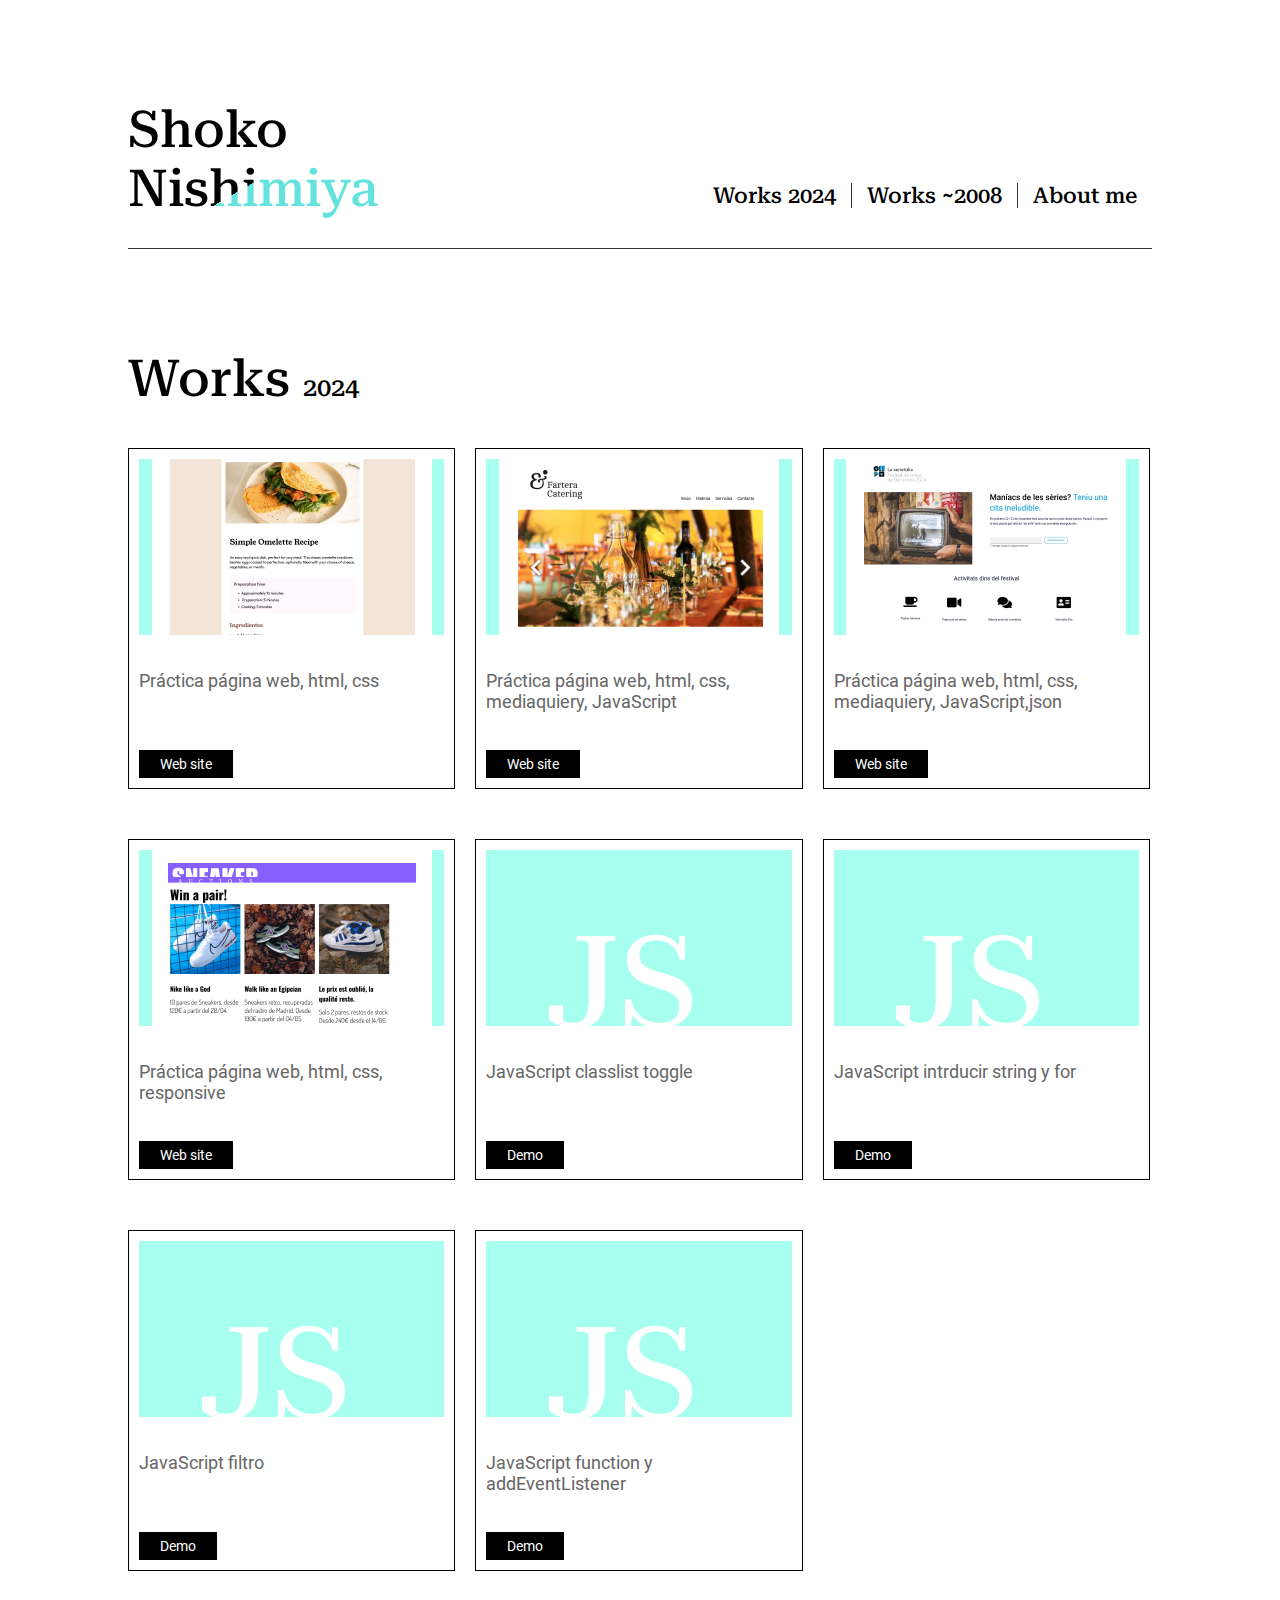
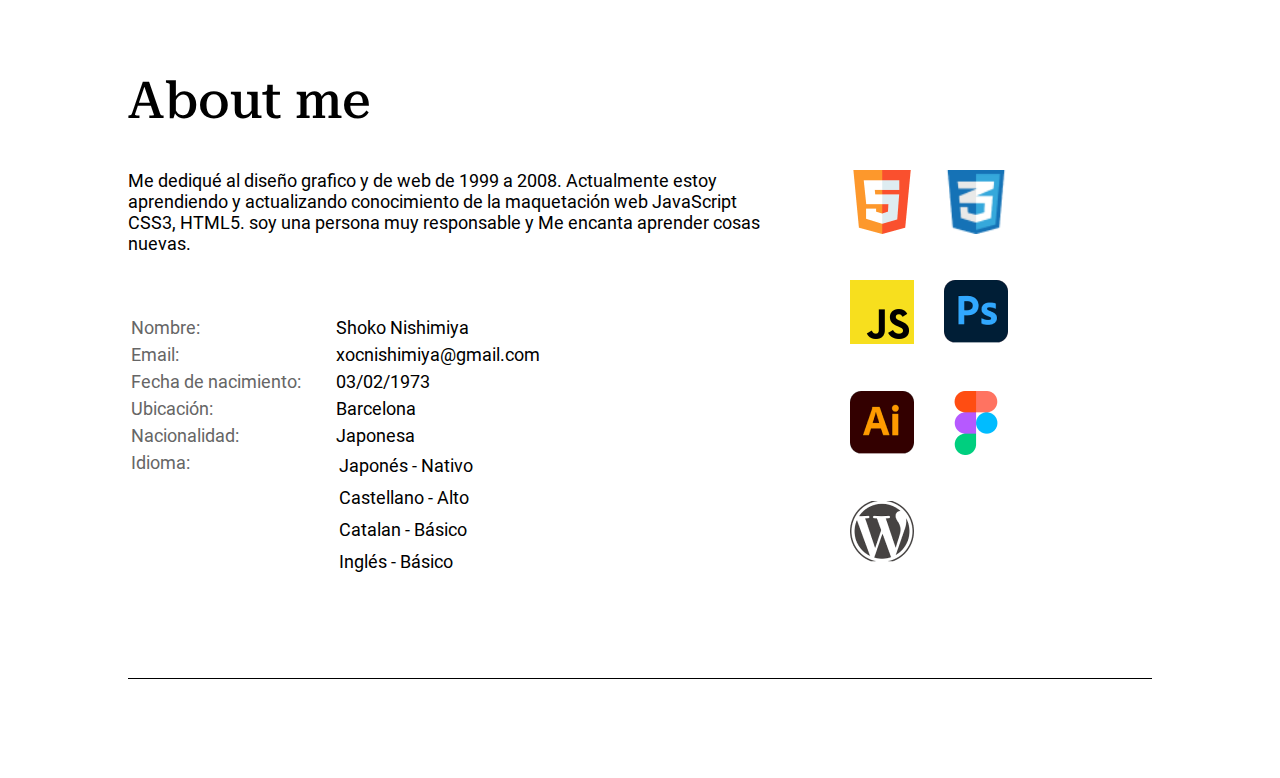
<file: index.html>
<!DOCTYPE html>
<html lang="es-ES">

<head>
    <meta charset="UTF-8">
    <meta name="viewport" content="width=device-width, initial-scale=1.0">
    <title>Portfolio SHOKO NISHIMIYA</title>
    <link rel="stylesheet" href="css/reset.css">
    <link rel="stylesheet" href="css/font.css">
    <link rel="stylesheet" href="css/style.css">
    <link rel="stylesheet" href="css/media.css">
    
<!-- Google tag (gtag.js) -->
<script async src="https://www.googletagmanager.com/gtag/js?id=G-9N1P36BYKL"></script>
<script>
  window.dataLayer = window.dataLayer || [];
  function gtag(){dataLayer.push(arguments);}
  gtag('js', new Date());

  gtag('config', 'G-9N1P36BYKL');
</script>

</head>

<body>
    <div class="contenedor">
        <header>
            <div class="title">
                <a href="index.html"><h2>Shoko Nishimiya</h2></a>
            </div>
            <nav class="menubox">
                <ul class="menu_list">

                    <li><a href="#works">Works 2024</a></li>
                    <li><a href="works_old.html">Works ~2008</a></li>
                    <li><a href="#about">About me</a></li>

                </ul>
            </nav>
        </header>
        <main>
            <section id="works">
                <h3>Works <span class="fins">2024</span></h3>
                <div class="cardarea">
                    <!-- <div calss="greenbox"></div> -->

                    <div class="card_left">
                        <!--card1-->
                        <article class="card">
                            <div class="thum">
                                <picture>
                                    <source
                                        srcset="img/cap_receta.jpg, img/cap_receta@2x.jpg 2x, img/cap_receta@3x.jpg 3x">
                                    <img src="img/cap_receta@3x.png" alt="tortilla">
                                </picture>
                            </div>
                            <p>Práctica página web, html, css</p>
                            <div class="btnarea">
                                <a href="https://xoccoco.github.io/receta/">
                                    <div class="btn">Web site</div>
                                </a>


                            </div>
                        </article>

                        <!--card2-->
                        <article class="card">
                            <div class="thum">
                                <picture>
                                    <source
                                        srcset="img/cap_catering.jpg, img/cap_catering@2x.jpg 2x, img/cap_catering@3x.jpg 3x">
                                    <img src="img/cap_catering@3x.jpg" alt="tortilla">
                                </picture>
                            </div>
                            <p>Práctica página web, html, css, mediaquiery, JavaScript</p>
                            <div class="btnarea">
                                <a href="https://xoccoco.github.io/catering/">
                                    <div class="btn">Web site</div>
                                </a>
                            </div>
                        </article>

                        <!--card3-->
                        <article class="card">
                            <div class="thum">
                                <picture>
                                    <source
                                        srcset="img/cap_serie.jpg, img/cap_serie@2x.jpg 2x, img/cap_serie@3x.jpg 3x">
                                    <img src="img/cap_serie@3x.jpg" alt="tortilla">
                                </picture>
                            </div>
                            <p>Práctica página web, html, css, mediaquiery, JavaScript,json</p>
                            <div class="btnarea">
                                <a href="https://xoccoco.github.io/seriechan/">
                                    <div class="btn">Web site</div>
                                </a>
                            </div>
                        </article>
                        <!--card4-->
                        <article class="card">
                            <div class="thum">
                                <picture>
                                    <source
                                        srcset="img/cap_sneaker.jpg, img/cap_sneaker@2x.jpg 2x, img/cap_sneaker@3x.jpg 3x">
                                    <img src="img/cap_sneaker@3x.jpg" alt="sneaker">
                                </picture>
                            </div>
                            <p>Práctica página web, html, css, responsive</p>
                            <div class="btnarea">
                                <a href="https://xoccoco.github.io/sneaker/">
                                    <div class="btn">Web site</div>
                                </a>
                            </div>
                        </article>

                        <!--card5-->
                        <article class="card">
                            <div class="thum">
                                <img src="img/js.png">
                            </div>
                            <p>JavaScript classlist toggle</p>
                            <div class="btnarea">
                                <a href="https://xoccoco.github.io/js_toggle/">
                                    <div class="btn">Demo</div>
                                </a>
                            </div>
                        </article>
                        <!--card6-->
                        <article class="card">
                            <div class="thum">
                                <img src="img/js.png">
                            </div>
                            <p>JavaScript intrducir string y for</p>
                            <div class="btnarea">
                                <a href="https://xoccoco.github.io/input_list/">
                                    <div class="btn">Demo</div>
                                </a>
                            </div>
                        </article>
                        <!--card7-->
                        <article class="card">
                            <div class="thum">
                                <img src="img/js.png">
                            </div>
                            <p>JavaScript filtro</p>
                            <div class="btnarea">
                                <a href="https://xoccoco.github.io/js_filtro/">
                                    <div class="btn">Demo</div>
                                </a>
                            </div>
                        </article>
                        <!--card8-->
                        <article class="card">
                            <div class="thum">
                                <img src="img/js.png">
                            </div>
                            <p>JavaScript function y addEventListener</p>
                            <div class="btnarea">
                                <a href="https://xoccoco.github.io/js_semaforo/">
                                    <div class="btn">Demo</div>
                                </a>
                            </div>
                        </article>



                    </div>

            </section>


            <section id="about">
                <h3>About me</h3>
                <article class="aboutbox">
                    <div class="about_izq">
                        <div class="text">Me dediqué al diseño grafico y de web de 1999 a 2008. Actualmente estoy
                            aprendiendo y actualizando conocimiento de
                            la
                            maquetación web JavaScript CSS3, HTML5. soy una persona
                            muy responsable y Me encanta aprender cosas nuevas.</div>

                        <div class="about_izq_ch">

                            <ul class="perfil">
                                <li class="list_label">Nombre:</li>
                                <li>Shoko Nishimiya</li>
                            </ul>

                            <ul class="perfil">
                                <li class="list_label">Email:</li>
                                <li>xocnishimiya@gmail.com</li>
                            </ul>

                            <ul class="perfil">
                                <li class="list_label">Fecha de nacimiento:</li>
                                <li>03/02/1973</li>
                            </ul>

                            <ul class="perfil">
                                <li class="list_label">Ubicación:</li>
                                <li>Barcelona</li>
                            </ul>

                            <ul class="perfil">
                                <li class="list_label">Nacionalidad:</li>
                                <li>Japonesa</li>
                            </ul>

                            <ul class="perfil">
                                <li class="list_label">Idioma:</li>
                                <li class="idioma">
                                    <ul>
                                        <li>Japonés - Nativo</li>
                                        <li>Castellano - Alto</li>
                                        <li>Catalan - Básico</li>
                                        <li>Inglés - Básico</li>
                                    </ul>
                                </li>
                            </ul>




                        </div>
                    </div>
                    <div class="about_der">
                        <ul>
                            <li><img src="img/ico_html5.png" alt="html5"></li>
                            <li><img src="img/ico_css.png" alt="css3"></li>
                            <li><img src="img/ico_js.png" alt="JavaScript"></li>
                            <li><img src="img/ico_ps.png" alt="PhotoShop"></li>
                            <li><img src="img/ico_ill.png" alt="illustrator"></li>
                            <li><img src="img/ico_fig.png" alt="figma"></li>
                            <li><img src="img/ico_wp.png" alt="wordpress"></li>
                        </ul>
                    </div>
                </article>


            </section>




        </main>
        <footer>

        </footer>
    </div>
</body>

</html>
</file>
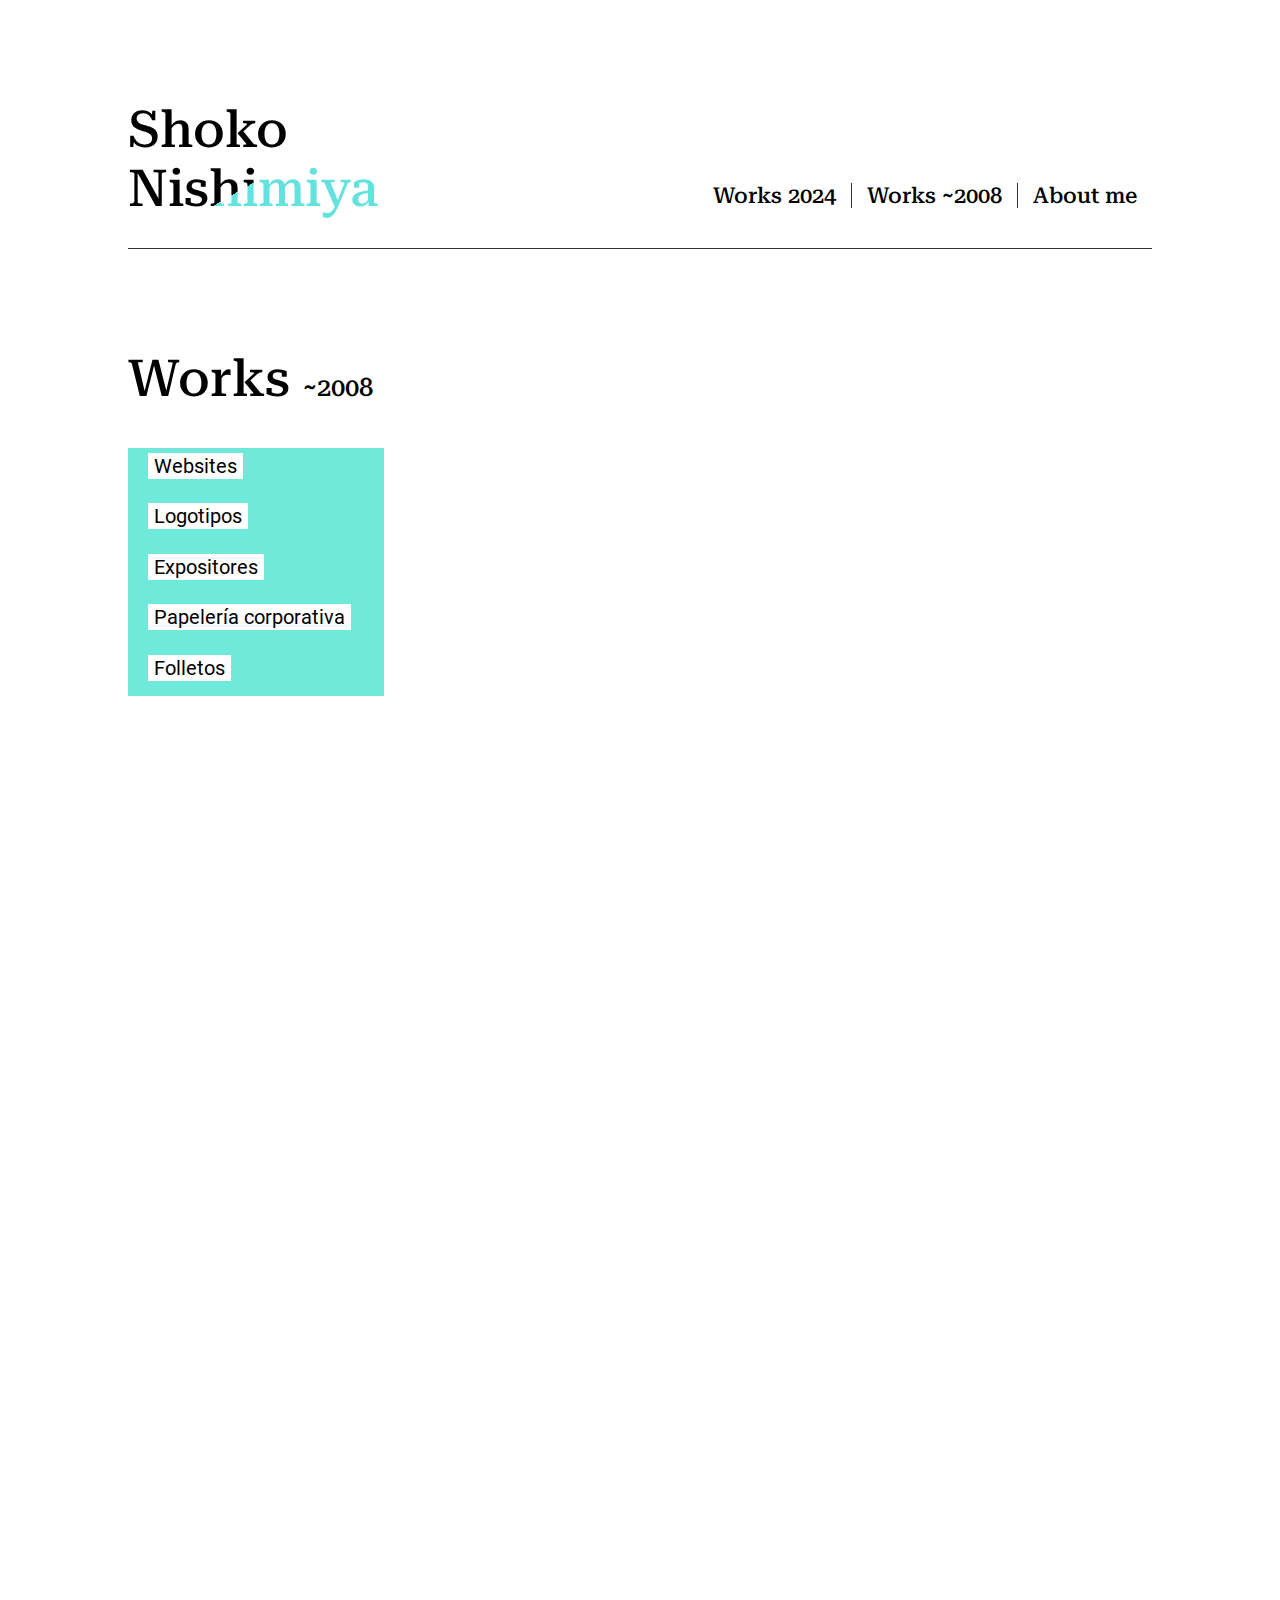
<file: works_old.html>
<!DOCTYPE html>
<html lang="es-ES">

<head>
    <meta charset="UTF-8">
    <meta name="viewport" content="width=device-width, initial-scale=1.0">
    <title>Portfolio SHOKO NISHIMIYA</title>
    <link rel="stylesheet" href="css/reset.css">
    <link rel="stylesheet" href="css/font.css">
    <link rel="stylesheet" href="css/style.css">
    <link rel="stylesheet" href="css/media.css">

    <!-- Google tag (gtag.js) -->
    <script async src="https://www.googletagmanager.com/gtag/js?id=G-9N1P36BYKL"></script>
    <script>
        window.dataLayer = window.dataLayer || [];
        function gtag() { dataLayer.push(arguments); }
        gtag('js', new Date());

        gtag('config', 'G-9N1P36BYKL');
    </script>

</head>

<body>
    <div class="contenedor">
        <header>
            <div class="title">
                <a href="index.html">
                    <h2>Shoko Nishimiya</h2>
                </a>
            </div>
            <nav class="menubox">
                <ul class="menu_list">

                    <li><a href="index.html#works">Works 2024</a></li>
                    <li><a href="#worksold">Works ~2008</a></li>
                    <li><a href="index.html#about">About me</a></li>

                </ul>
            </nav>
        </header>
        <main>
            <section id="worksold">
                <h3>Works <span class="fins">~2008</span></h3>
                <div class="contents">
                    <nav class="nav_workold">
                        <ul>
                            <li class="menu_parent">
                                <div><button type="button" id="ws" class="btn2">Websites</button></div>
                                <div class="menu_child_ws ocultar">
                                    <ul>
                                        <li><button type="button" id="ws_b" class="btn3">Sanidad Animal Bayer</button></li>
                                        <li><button type="button" id="ws_sp" class="btn3">S&P</button></li>    
                                        <li><button type="button" id="ws_skin" class="btn3">Skin</button></li>  
                                        <li><button type="button" id="ws_nico" class="btn3">Nicoblock</button></li>   
                                        <li><button type="button" id="ws_nz" class="btn3">Viaje Nueva Zelanda</button></li>                                 
                                    </ul>                                   
                                </div>
                            </li>
                            <li class="menu_parent">
                                <div><button type="button" id="logo" class="btn2">Logotipos</button></div>
                                <div class="menu_child_logo ocultar">
                                    <ul>
                                        <li><button type="button" id="logo_g" class="btn3">GreenBell</button></li>
                                        <li><button type="button" id="logo_a" class="btn3">Parque aventura</button></li>                                    
                                    </ul>                                   
                                </div>
                            </li>
                            <li class="menu_parent">
                                <button type="button" id="expo" class="btn2">Expositores</button>
                                <div class="menu_child_expo ocultar">
                                    <ul>
                                        <li><button type="button" id="expo1" class="btn3">Expositor 1</button></li> 
                                        <li><button type="button" id="expo2" class="btn3">Expositor 2</button></li>   
                                        <li><button type="button" id="expo3" class="btn3">Expositor 3</button></li>                                  
                                    </ul>                                   
                                </div>
                            </li>
                            <li class="menu_parent">
                                <div><button type="button" id="papel" class="btn2">Papelería corporativa</button></div>
                                <div class="menu_child_papel ocultar">
                                    <ul>
                                        <li><button type="button" id="papel_m" class="btn3">Papelería Corporativa Madaus</button></li> 
                                        <li><button type="button" id="cd_b" class="btn3">Carátulas de cd Bayer</button></li>                                 
                                    </ul>                                   
                                </div>
                            </li>
                            <li class="menu_parent">
                                <div><button type="button" id="folleto" class="btn2">Folletos</button></div>
                                <div class="menu_child_folloto ocultar">
                                    <ul>
                                        <li><button type="button" id="f_trisnow" class="btn3">Folleto Trisnow</button></li> 
                                        <li><button type="button" id="f_aida" class="btn3">Ficha técnica aida centre</button></li>                                 
                                    </ul>                                   
                                </div>
                            </li>

                        </ul>
                    </nav>

                    <div class="show_content">

                        <div class="content_image_w" id="image_ws_b">
                            <img src="img/oldworks/web_b_vetriderm.jpg">
                            <img src="img/oldworks/web_bayervet_leishmaniosis_home.jpg">
                            <img src="img/oldworks/web_b_dias.jpg">
                            <img src="img/oldworks/web_b_forum_bayer_home3.jpg">
                            <img src="img/oldworks/web_b_singusanos.jpg">
                        </div>
                        
                        <div class="content_image_w" id="image_ws_sp">
                            <img src="img/oldworks/ws_sp_world.jpg">
                            <img src="img/oldworks/ws_sp.jpg">
                        </div>
                        <div class="content_image_w" id="image_ws_skin">
                            <img src="img/oldworks/web_skin.jpg">
                            <img src="img/oldworks/web_skin2.jpg">
                        </div>

                        <div class="content_image_w" id="image_ws_nico">
                            <img src="img/oldworks/web_nicobloc.jpg">
                        </div>

                        <div class="content_image_w" id="image_ws_nz">
                            <img src="img/oldworks/web_viaje.jpg">
                        </div>
                        
                        <div class="content_image_l" id="image_logo1"><img src="img/oldworks/logo1.png"></div>
                        <div class="content_image_l" id="image_logo2"><img src="img/oldworks/logo_parcaltitud.jpg"></div>

                        <div class="content_image" id="image_expo1"><img src="img/oldworks/expo1.jpg"></div>
                        <div class="content_image" id="image_expo2"><img src="img/oldworks/expo2.jpg"></div>
                        <div class="content_image" id="image_expo3"><img src="img/oldworks/expo3.jpg"></div>

                        <div class="content_image_m" id="image_papel_m">
                            <img src="img/oldworks/papeleria_m1.jpg">
                            <img src="img/oldworks/papeleria_m2.jpg">
                            <img src="img/oldworks/papeleria_m4.jpg">
                            <img src="img/oldworks/papeleria_m5.jpg">
                            <img src="img/oldworks/papeleria_m6.jpg">
                            <img src="img/oldworks/papeleria_m8.jpg">
                            <img src="img/oldworks/papeleria_m9.jpg">
                            <img src="img/oldworks/papeleria_m10.jpg">
                            <img src="img/oldworks/papeleria_m11.jpg">
                            <img src="img/oldworks/papeleria_m12.jpg">
                        </div>
                        <div class="content_image" id="image_cd_b"><img src="img/oldworks/cd.jpg"></div>

                        <div class="content_image" id="image_f_trisnow"><img src="img/oldworks/folleto_trisnow.jpg"></div>
                        <div class="content_image" id="image_f_aida"><img src="img/oldworks/aida_ficha.jpg"></div>


                    </div>

            </section>






        </main>
        <!-- <footer>

        </footer> -->
    </div>
    <script src="js/gallary.js"></script>
</body>

</html>
</file>
<file: css/font.css>
@font-face {
    font-family: "roboto";
    src: url(../font/roboto.woff2)format(woff2);
    font-weight: 400;
    font-style: normal;
}

@font-face {
    font-family: "roboto_serif";
    src: url(../font/roboto_serif_m.woff2)format(woff2);
    font-weight: 700;
    font-size: normal;
}
</file>
<file: css/style.css>
:root {
    --color-primario: #000;
    --color-green: #6EE9DA;
    --color-green-light: #E1FFFA;

    --tipo-primaria: "roboto", Arial, Helvetica, sans-serif;
    --tipo-titulo: "roboto_serif";


}

body {
    font-family: var(--tipo-primaria);
    font-size: 18px;
}

.contenedor {

    margin: 0 10vw;

    display: flex;

    flex-direction: column;


}

header {
    display: flex;
    align-items: flex-end;
    justify-content: space-between;
    width: 100%;

    border-top: 0;
    border-left: 0;
    border-bottom: 1px solid #333;
    border-left: 0;

}


.title {

    display: flex;
    border: 0;
    width: 30vw;
    margin-top: 100px;

}





h2 {
    font-family: var(--tipo-titulo);
    font-weight: 500;
    font-size: 4vw;
    color: #000;


    background: linear-gradient(150deg, #000 0 50%, hsl(178.1, 68.6%, 63.7%) 50%);
    -webkit-background-clip: text;
    -webkit-text-fill-color: transparent;

    margin-right: 1em;
    margin-bottom: 30px;

}

h3 {

    font-family: var(--tipo-titulo);
    font-weight: 500;
    font-size: 4vw;
    color: #000;

    margin-right: 1em;
    margin-top: 100px;
    margin-bottom: 10px;

}

.fins {
    font-family: var(--tipo-titulo);
    font-weight: 500;
    font-size: 2vw;
    color: #000;

    margin-right: 1em;
    margin-top: 100px;
    margin-bottom: 10px;
}

.menubox {
    display: flex;
    margin-bottom: 40px;
}

.menu_list {
    display: flex;
    list-style: none;

    font-family: var(--tipo-titulo);
    font-size: 22px;
}

.menu_list li {
    padding: 0 15px 0 15px;
}

.menu_list li+li {
    border-left: 1px solid #333;

}

main {
    display: flex;
    flex-direction: column;
}

#works {
    display: flex;
    flex-direction: column;



    width: 100%;
}


.cardarea {
    position: relative;
    display: flex;
    justify-content: center;
    gap: 20px;
    width: 100%;

}


.card_left {
    display: flex;
    flex-wrap: wrap;
    flex-grow: 0;
    flex-shrink: 1;
    gap: 20px;
    width: 100%;

}

.card {

    display: flex;
    flex-direction: column;
    background-color: #fff;
    border: #000 solid 1px;
    padding: 10px;
    gap: 20px;
    flex-basis: calc(100%/3 - 14px);

}

.thum {
    display: flex;
    justify-content: center;
    align-items: flex-end;
    background-color: #A6FFEF;
    padding: 0 10px;

}

.thum img {
    display: block;
    height: 176px;
}

p {
    display: flex;
    margin-top: 15px;
    height: 60px;
    color: #666;


}

.decop {
    display: flex;
    font-size: 20px;
    color: var(--color-primario);
    align-items: center;
    margin-bottom: 15px;

}

.btnarea {
    display: flex;
    gap: 15px;

}

.btn {
    display: flex;
    background-color: var(--color-primario);
    padding: 5px 20px;
    border: 1px solid var(--color-primario);
    color: #fff;
    font-family: var(--tipo-primaria);
    font-size: 14px;

    transition: 200ms;
}


.btn:link {

    background-color: var(--color-primario);

}

.btn:visited {

    background-color: #666;
}

.btn:hover {

    background-color: var(--color-green);
    border: 1px solid var(--color-green);
}

.btn:active {

    background-color: var(--color-primario);
}




#about {
    display: flex;
    justify-content: center;

    flex-direction: column;


}

.aboutbox{
    display: flex;
    width: 100%;

}

.about_izq {

    display: flex;

    flex-direction: column;

    padding-right: 80px;

    width: 70vw;


}



.about_izq_ch ul {
    display: flex;
    
    gap: 5px;

}

.perfil li {

    list-style: none inside;
    padding: 3px;


}


.list_label {
    display: inline-block;
    width: 200px;
    color: #666;
}

.idioma ul  {
    display: flex;
    flex-direction: column;
}

.list_label_idioma {
    display: inline-block;
    width: 185px;
    color: #666;
}

.about_der {

    display: flex;

    width: 30vw;



}

.about_der ul {
    gap: 30px;
    display: flex;
    list-style: none;
    width: 80%;
    
    flex-wrap: wrap;

}
.about_der img{

width: 64px;

}

article {
    margin-top: 30px;
    display: flex;

}

.text {
    display: block;
    color: var(--color-primario);
    margin-bottom: 60px;
  


}





.dl_icon {
    width: 40px;
}


a {
    text-decoration: none;

    font-size: 22px;
    font-weight: 400;
    color: var(--color-primario);

    transition-duration: 300ms;


}


a:link {
    color: var(--color-primario);

}

a:visited {
    color: var(--color-primario);

}

a:hover {
    color: var(--color-green);

}

a:active {
    color: var(--color-primario);

}

footer{
    width: 100%;
    height: 100px;
    display: flex;
    margin-top: 100px;
    border-top: #000 solid 1px;
    border-right: 0;
    border-bottom: 0;
    border-left: 0;

    font-size: 10px;
    color: #666;
    justify-content: center;



}

#worksold{
    display: flex;
    flex-direction: column;
}

.contents{
    width: 100%;
    display: flex;
    align-items: flex-start;

    margin-top: 30px;


}

.nav_workold {
    display: flex;
    flex-direction: column;
    justify-content: flex-start;
    width: 25%;

    background-color: #6EE9DA;
    padding-top: 5px;
    padding-bottom: 5px;
    

}


.nav_workold ul {
    display: flex;
    position: relative;
    flex-direction: column;
    justify-content: flex-start;
    gap: 0.8em;
}



.nav_workold ul li {

    display: inline-block;
   
    font-family: var(--tipo-primaria);
    list-style-type: none;
    padding-left: 20px;
}



.menu_parent{
    display: flex;
    flex-direction: column;
    
}

.menu_child{
    display: flex;
    flex-direction: column;

    margin-left: 20px;
    
}

.menu_child ul{
    display: flex;
    list-style-type: none;
    margin: 0;
}

.menu_child ul li{
    display: flex;
    list-style-type: none;
}


.btn2{
    border: none;
    background-color: #fff;
    font-family: var(--tipo-primaria);
    font-size: 20px;
    transition: 200ms;
    color:#000;
    margin-bottom: 10px;
    text-align: left;
}


.btn2:link {

    color:#000;

}

.btn2:visited {

    color:#666;
}

.btn2:hover {

    color:var(--color-green)


}

.btn2:active {

    color:var(--color-green)
}


.btn3{
    border: none;
    background-color: #fff;
    font-family: var(--tipo-primaria);
    font-size: 14px;
    transition: 200ms;
    color:#000;
    text-align: left;
}


.btn3:link {

    color:#000;

}

.btn3:visited {

    color:#666;
}

.btn3:hover {

    color:var(--color-green)


}

.btn3:active {

    color:var(--color-green)
}





.show_content{
    

    display: flex;
    position: relative;

    margin-left: 5vw;

    border-left: 1px black solid;

}

.content_image{
    position: absolute;
    gap: 20px;
}

.content_image_w{
    position: absolute;
    gap: 20px;
}

.content_image_m{
    position: absolute;
    gap: 20px;
}

.content_image_l{
    position: absolute;
    gap: 20px;
}

.content_image_w img{

    width: 42vw;
    margin-bottom: 50px;
    border:#666 1px solid
}


.content_image_m img{
    width: 42vw;
    border:#666 1px solid
}

.content_image img{
    width: 42vw;
    margin-bottom: 20px;
}


.content_image_l img{
    width: 28vw;
    margin-bottom: 20px;
}



.ocultar{
    display: none;

}

.mostrar{
    display: block;

}
</file>
<file: css/media.css>
@media screen and (min-width:320px) and (max-width:760px) {

    :root {
        --color-primario: #000;
        --color-green: #6EE9DA;
        --color-green-light: #E1FFFA;
    
        --tipo-primaria: "roboto", Arial, Helvetica, sans-serif;
        --tipo-titulo: "roboto_serif";
    
    
    }
    
    body {
        font-family: var(--tipo-primaria);
        font-size: 18px;
    }
    
    .contenedor {
    
        margin: 0 5vw;
    
        display: flex;
    
        flex-direction: column;
    
    
    }
    
    header {
        display: flex;
        align-items: flex-end;
        justify-content: space-between;
        width: 100%;
    
        border-top: 0;
        border-left: 0;
        border-bottom: 1px solid #333;
        border-left: 0;
    
    }
    
    
    .title {
    
        display: flex;
        border: 0;
        width: 30vw;
        margin-top: 100px;
    
    }
    
    
    
    
    
    h2 {
        font-family: var(--tipo-titulo);
        font-weight: 500;
        font-size: 6vw;
        color: #000;
    
    
        background: linear-gradient(150deg, #000 0 50%, hsl(178.1, 68.6%, 63.7%) 50%);
        -webkit-background-clip: text;
        -webkit-text-fill-color: transparent;
    
        margin-right: 1em;
        margin-bottom: 30px;
    
    }
    
    h3 {
    
        font-family: var(--tipo-titulo);
        font-weight: 500;
        font-size: 8vw;
        color: #000;
    
        margin-right: 1em;
        margin-top: 100px;
        margin-bottom: 10px;
    
    }

    .fins {
        font-family: var(--tipo-titulo);
        font-weight: 500;
        font-size: 4vw;
        color: #000;
    
        margin-right: 1em;
        margin-top: 100px;
        margin-bottom: 10px;
    }
    
    .menubox {
        display: flex;
        flex-direction: column;
        margin-bottom: 30px;
    }
    
    .menu_list {
        display: flex;
        list-style: none;
        flex-direction: column;
    
        font-family: var(--tipo-titulo);
        font-size: 8vw;
    }
    
    .menu_list li {
        padding: 0 15px 0 15px;
    }
    
    .menu_list li::before {
        border-left: 1px solid #000;
    }

    .menu_list li+li {
        border-left: 1px solid #fff;
    
    }
    
    main {
        display: flex;
        flex-direction: column;
    }
    
    #works {
        display: flex;
        flex-direction: column;
    
    
    
        width: 100%;
    }
    
    
    .cardarea {
        position: relative;
        display: flex;
        justify-content: center;
        gap: 20px;
        width: 100%;
    
    }
    
    
    .card_left {
        display: flex;
        flex-wrap: wrap;
        flex-grow: 0;
        flex-shrink: 1;
        gap: 20px;
        width: 100%;
    
    }
    
    .card {
    
        display: flex;
        flex-direction: column;
        background-color: #fff;
        border: #000 solid 1px;
        padding: 10px;
        gap: 20px;
        flex-basis: calc(100%/3 - 14px);
    
    }
    
    .thum {
        display: flex;
        justify-content: center;
        align-items: flex-end;
        background-color: #A6FFEF;
        padding: 0 10px;
    
    }
    
    .thum img {
        display: block;
        height: 176px;
    }
    
    p {
        display: flex;
        margin-top: 15px;
        height: 60px;
        color: #666;
    
    
    }
    
    .decop {
        display: flex;
        font-size: 20px;
        color: var(--color-primario);
        align-items: center;
        margin-bottom: 15px;
    
    }
    
    .btnarea {
        display: flex;
        gap: 15px;
    
    }
    
    .btn {
        display: flex;
        background-color: var(--color-primario);
        padding: 5px 20px;
        border: 1px solid var(--color-primario);
        color: #fff;
        font-family: var(--tipo-primaria);
        font-size: 14px;
    
        transition: 200ms;
    }
    
    
    .btn:link {
    
        background-color: var(--color-primario);
    
    }
    
    .btn:visited {
    
        background-color: #666;
    }
    
    .btn:hover {
    
        background-color: var(--color-green);
        border: 1px solid var(--color-green);
    }
    
    .btn:active {
    
        background-color: var(--color-primario);
    }
    
    
    
    
    #about {
        display: flex;
        justify-content: center;
    
        flex-direction: column;
    
    
    }
    
    .aboutbox{
        display: flex;
        width: 100%;
        flex-direction: column;
    
    }
    
    .about_izq {
    
        display: flex;
    
        flex-direction: column;
    
        padding-right: 20px;
    
        width: 90%;

        gap:5px;
    
    
    }


    
    
    .about_izq_ch ul {
        display: flex;
        flex-direction: column;
        
        gap: 5px;
    
    }
    

    
    .perfil li {
    
        list-style: none inside;
        padding: 3px;

    
    }
    
    
    .list_label {
        display: inline-block;
        width: 200px;
        color: #666;
        margin-top: 20px;
    }
    
    .idioma ul  {
        display: flex;
        flex-direction: column;
    }
    
    .list_label_idioma {
        display: inline-block;
        width: 185px;
        color: #666;
    }
    
    .about_der {
    
        display: flex;
    
        width: 100%;
        justify-content: center;
        margin-top: 30px;
    
    
    }
    
    .about_der ul {
        gap: 30px;
        display: flex;
        list-style: none;
        width: 80%;
        
        flex-wrap: wrap;
    
    }
    .about_der img{
    
    width: 64px;
    
    }
    
    article {
        margin-top: 30px;
        display: flex;
    
    }
    
    .text {
        display: flex;
        color: var(--color-primario);
        margin-bottom: 60px;
      
    
    }

    
    
    a {
        text-decoration: none;
    
        font-size: 22px;
        font-weight: 400;
        color: var(--color-primario);
    
        transition-duration: 300ms;
    
    
    }
    
    
    a:link {
        color: var(--color-primario);
    
    }
    
    a:visited {
        color: var(--color-primario);
    
    }
    
    a:hover {
        color: var(--color-green);
    
    }
    
    a:active {
        color: var(--color-primario);
    
    }
    
    footer{
        width: 100%;
        height: 100px;
        display: flex;
        margin-top: 100px;
        border-top: #000 solid 1px;
        border-right: 0;
        border-bottom: 0;
        border-left: 0;
    
        font-size: 10px;
        color: #666;
        justify-content: center;
    
    
    
    }

 
#worksold{
    display: flex;
    flex-direction: column;
}

.contents{
    width: 100%;
    display: flex;
    align-items: flex-start;

    margin-top: 30px;


}

.nav_workold {
    display: flex;
    flex-direction: column;
    justify-content: flex-start;
    width: 25%;

    background-color: #6EE9DA;
    padding-top: 5px;
    padding-bottom: 5px;
    

}


.nav_workold ul {
    display: flex;
    position: relative;
    flex-direction: column;
    justify-content: flex-start;
    gap: 0.8em;
}



.nav_workold ul li {

    display: inline-block;
   
    font-family: var(--tipo-primaria);
    list-style-type: none;
    padding-left: 7px;
}



.menu_parent{
    display: flex;
    flex-direction: column;
    
}

.menu_child{
    display: flex;
    flex-direction: column;

    margin-left: 20px;
    
}

.menu_child ul{
    display: flex;
    list-style-type: none;
    margin: 0;
}

.menu_child ul li{
    display: flex;
    list-style-type: none;
}


.btn2{
    border: none;
    background-color: #fff;
    font-family: var(--tipo-primaria);
    font-size: 20px;
    transition: 200ms;
    color:#000;
    margin-bottom: 10px;
    text-align: left;

        font-size: 1.1rem;
}


.btn2:link {

    color:#000;


}

.btn2:visited {

    color:#666;
}

.btn2:hover {

    color:var(--color-green)


}

.btn2:active {

    color:var(--color-green)
}


.btn3{
    border: none;
    background-color: #fff;
    font-family: var(--tipo-primaria);
    font-size: 14px;
    transition: 200ms;
    color:#000;
    text-align: left;
}


.btn3:link {

    color:#000;

}

.btn3:visited {

    color:#666;
}

.btn3:hover {

    color:var(--color-green)


}

.btn3:active {

    color:var(--color-green)
}






.show_content{
    

    display: flex;
    position: relative;

    margin-left: 10vw;

    width: 75%;


    
}

.content_image{
    position: absolute;
    gap: 20px;
}

.content_image_w{
    position: absolute;
    gap: 20px;
}

.content_image_m{
    position: absolute;
    gap: 20px;
}

.content_image_l{
    position: absolute;
    gap: 20px;
}

.content_image_w img{

    width: 42vw;
    margin-bottom: 50px;
    border:#666 1px solid
}


.content_image_m img{
    width: 42vw;
    border:#666 1px solid
}

.content_image img{
    width: 42vw;
    margin-bottom: 20px;
}


.content_image_l img{
    width: 28vw;
    margin-bottom: 20px;
}



.ocultar{
    display: none;

}

.mostrar{
    display: block;

}




}
</file>
